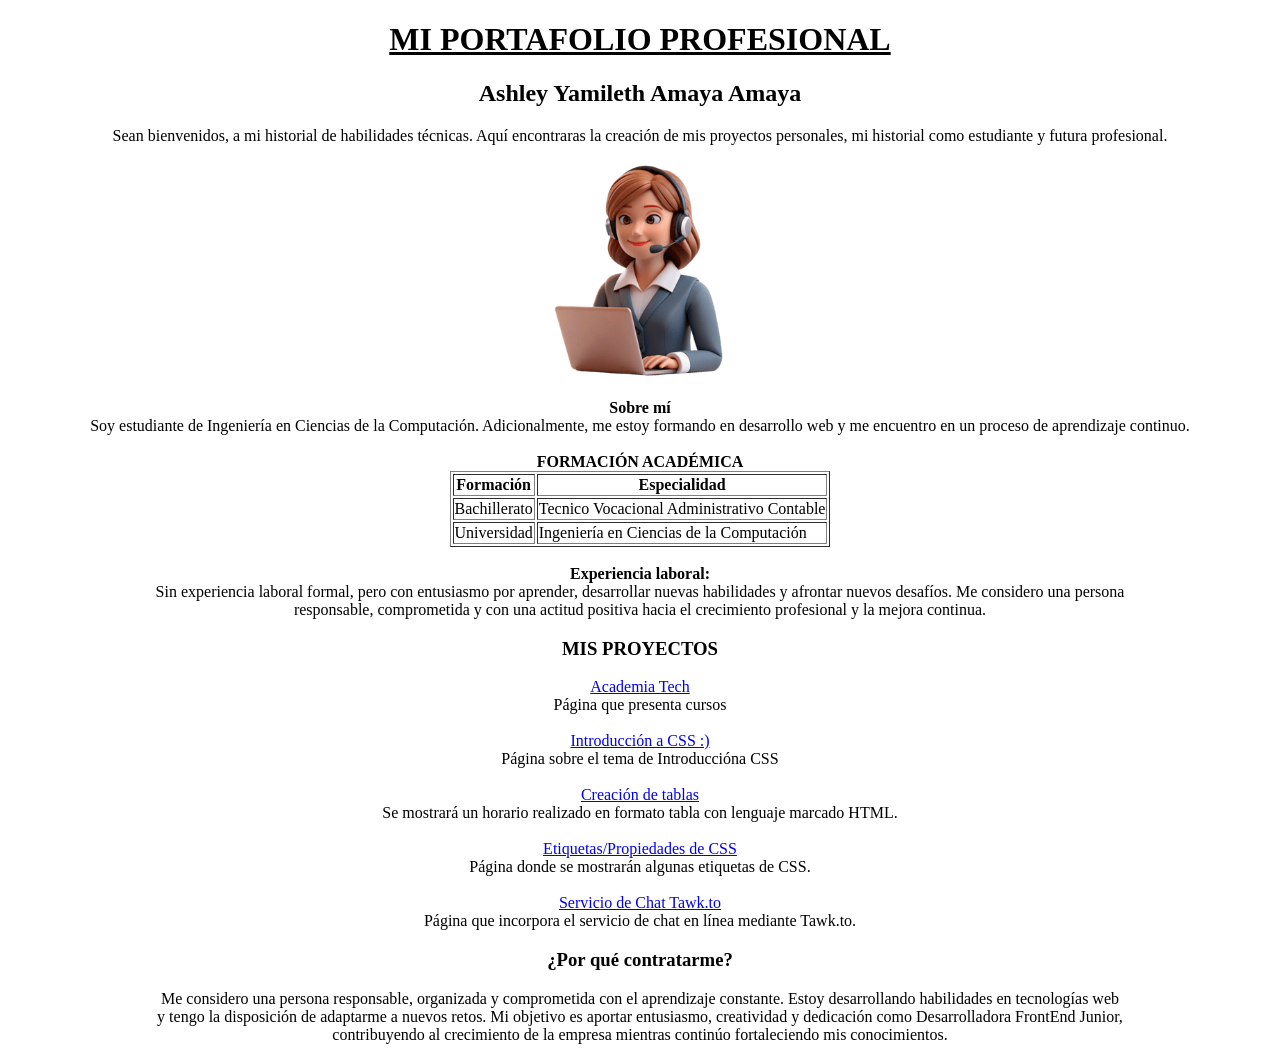
<file: index.html>
<!DOCTYPE html>
<html lang="es">

<head>
    <meta charset="UTF-8">
    <meta name="viewport" content="width=device-width, initial-scale=1.0">

    <title>Portafolio Profesional - Ashley Yamileth Amaya Amaya</title>

    <meta name="description"
        content="Portafolio profesional de Ashley Yamileth Amaya Amaya, estudiante de Ingeniería en Ciencias de la Computación y desarrolladora web en formación.">

    <meta property="og:title" content="Portafolio Profesional de Ashley Yamileth Amaya Amaya">

    <meta property="og:description"
        content="Conoce mi formación académica, habilidades y proyectos desarrollados en HTML.">

    <meta property="og:image" content="https://portafolioprofesionall.netlify.app/Perfil.png">

    <meta property="og:url" content="https://portafolioprofesionall.netlify.app/">

    <meta property="og:logo" content="https://portafolioprofesionall.netlify.app/Perfil.png">

    <meta property="og:type" content="website">
</head>

<body>
    <header>
        <h1> <ins>
                <center>MI PORTAFOLIO PROFESIONAL</center>
            </ins> </h1>
        <h2>
            <center>Ashley Yamileth Amaya Amaya</center>
        </h2>
    </header>
    <center>
        Sean bienvenidos, a mi historial de habilidades técnicas. Aquí encontraras la creación de mis proyectos
        personales, mi historial como estudiante y futura profesional.
    </center>
    <center><img src="Perfil.png" alt="Perfil Profesional" width="250" height="250"></center>
    <section>
        <b>
            <center>Sobre mí</center>
        </b>
        <center>
            <article>
                Soy estudiante de Ingeniería en Ciencias de la Computación. Adicionalmente, me estoy formando en
                desarrollo web y me encuentro en un proceso de aprendizaje continuo.
            </article>
        </center>
    </section>
    <br>
    <section>
        <table border="1" align="center">
            <caption><b>FORMACIÓN ACADÉMICA</b></caption>
            <tbody>
                <tr>
                    <td>
                        <center><b>Formación</b></center>
                    </td>
                    <td>
                        <center><b>Especialidad</b></center>
                    </td>
                </tr>
                <tr>
                    <td>Bachillerato</td>
                    <td>Tecnico Vocacional Administrativo Contable </td>
                </tr>
                <tr>
                    <td>Universidad</td>
                    <td>Ingeniería en Ciencias de la Computación </td>
                </tr>
            </tbody>
        </table>
    </section>
    <br>
    <section>
        <center><b>Experiencia laboral:</b></center>
        <center>
            <article>
                Sin experiencia laboral formal, pero con entusiasmo por aprender, desarrollar nuevas habilidades y
                afrontar nuevos desafíos. Me considero una persona <br>
                responsable, comprometida y con una actitud positiva hacia el crecimiento profesional y la mejora
                continua.
            </article>
        </center>
    </section>
    <section>
        <center>
            <h3>MIS PROYECTOS</h3>

            <a href="https://academiatechh.netlify.app/"> Academia Tech </a>
            <br> Página que presenta cursos
            <br><br>
            <a href="https://introduccion-css.netlify.app/"> Introducción a CSS :) </a>
            <br> Página sobre el tema de Introduccióna CSS
            <br><br>
            <a href="https://ashleyamaya.netlify.app/">Creación de tablas</a>
            <br>Se mostrará un horario realizado en formato tabla con lenguaje marcado HTML.
            <br><br>
            <a href="https://etiquetascss.netlify.app/">Etiquetas/Propiedades de CSS</a>
            <br>Página donde se mostrarán algunas etiquetas de CSS.
            <br><br>
            <a href="http://127.0.0.1:3002/tawk.html?vscode-livepreview=true">Servicio de Chat Tawk.to</a>
            <br>Página que incorpora el servicio de chat en línea mediante Tawk.to.

        </center>
    </section>
    <center>
        <section>
            <h3>¿Por qué contratarme?</h3>
            <article>
                Me considero una persona responsable, organizada y comprometida con el aprendizaje constante. Estoy
                desarrollando habilidades en tecnologías web <br>
                y tengo la disposición de adaptarme a nuevos retos. Mi objetivo es aportar entusiasmo, creatividad y
                dedicación como Desarrolladora FrontEnd Junior,<br>
                contribuyendo al crecimiento de la empresa mientras continúo fortaleciendo mis conocimientos.
            </article>
        </section>
    </center>
</body>

</html>
</file>
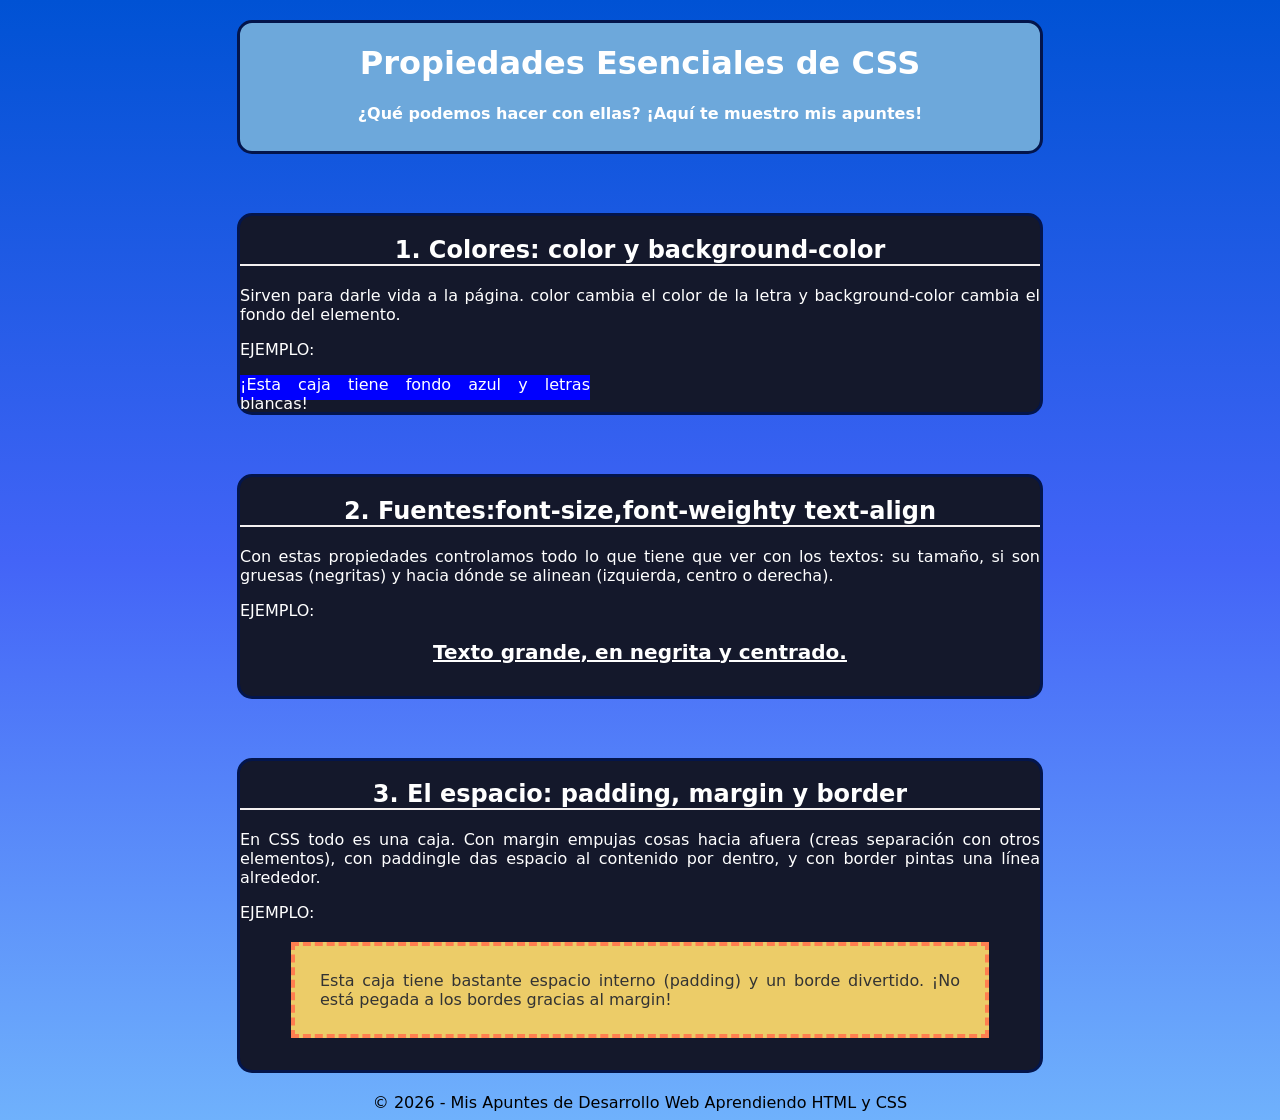
<file: CSS.html>
<!DOCTYPE html>
<html lang="es">
<head>
    <meta charset="UTF-8">
    <meta name="viewport" content="width=device-width, initial-scale=1.0">
    <title>Aprendiendo Etiquetas/Propiedades CSS</title>
    <link rel="stylesheet" href="style.css">
</head>
<body>
    <div class="titulo">
    <header>
        <h1>Propiedades Esenciales de CSS</h1>
        <p>¿Qué podemos hacer con ellas? ¡Aquí te muestro mis apuntes!</p>
    </div>
    </header> 
    <br>
    <main>
        <div class="Etiqueta1">
            <h2>1. Colores: color y background-color</h2>
            <p>Sirven para darle vida a la página. color cambia el color de la letra y background-color cambia el fondo del elemento.</p>
            <p> EJEMPLO:</p>
            <div class="ejemplo1">
                ¡Esta caja tiene fondo azul y letras blancas!
            </div>
        </div>
        <br>
        <div class="Etiqueta1">
            <h2>2. Fuentes:font-size,font-weighty text-align </h2>
            <p>Con estas propiedades controlamos todo lo que tiene que ver con los textos: su tamaño, si son gruesas (negritas) y hacia dónde se alinean (izquierda, centro o derecha).</p>
            <p>EJEMPLO:</p>
            <div class="ejemplo2">
            <p><u>Texto grande, en negrita y centrado.</u></p>
            </div>
        </div>
        <br>
        <div class="Etiqueta1">
            <h2>3. El espacio: padding, margin y border</h2>
            <p>En CSS todo es una caja. Con margin empujas cosas hacia afuera (creas separación con otros elementos), con paddingle das espacio al contenido por dentro, y con border pintas una línea alrededor.</p>
            <p>EJEMPLO:</p>
            <div class="ejemplo3">
                Esta caja tiene bastante espacio interno (padding) y un borde divertido. ¡No está pegada a los bordes gracias al margin!
            </div>
        </div>
    </main>
</body>
 <footer>
        © 2026 - Mis Apuntes de Desarrollo Web
        Aprendiendo HTML y CSS
 </footer>
</html>
</file>
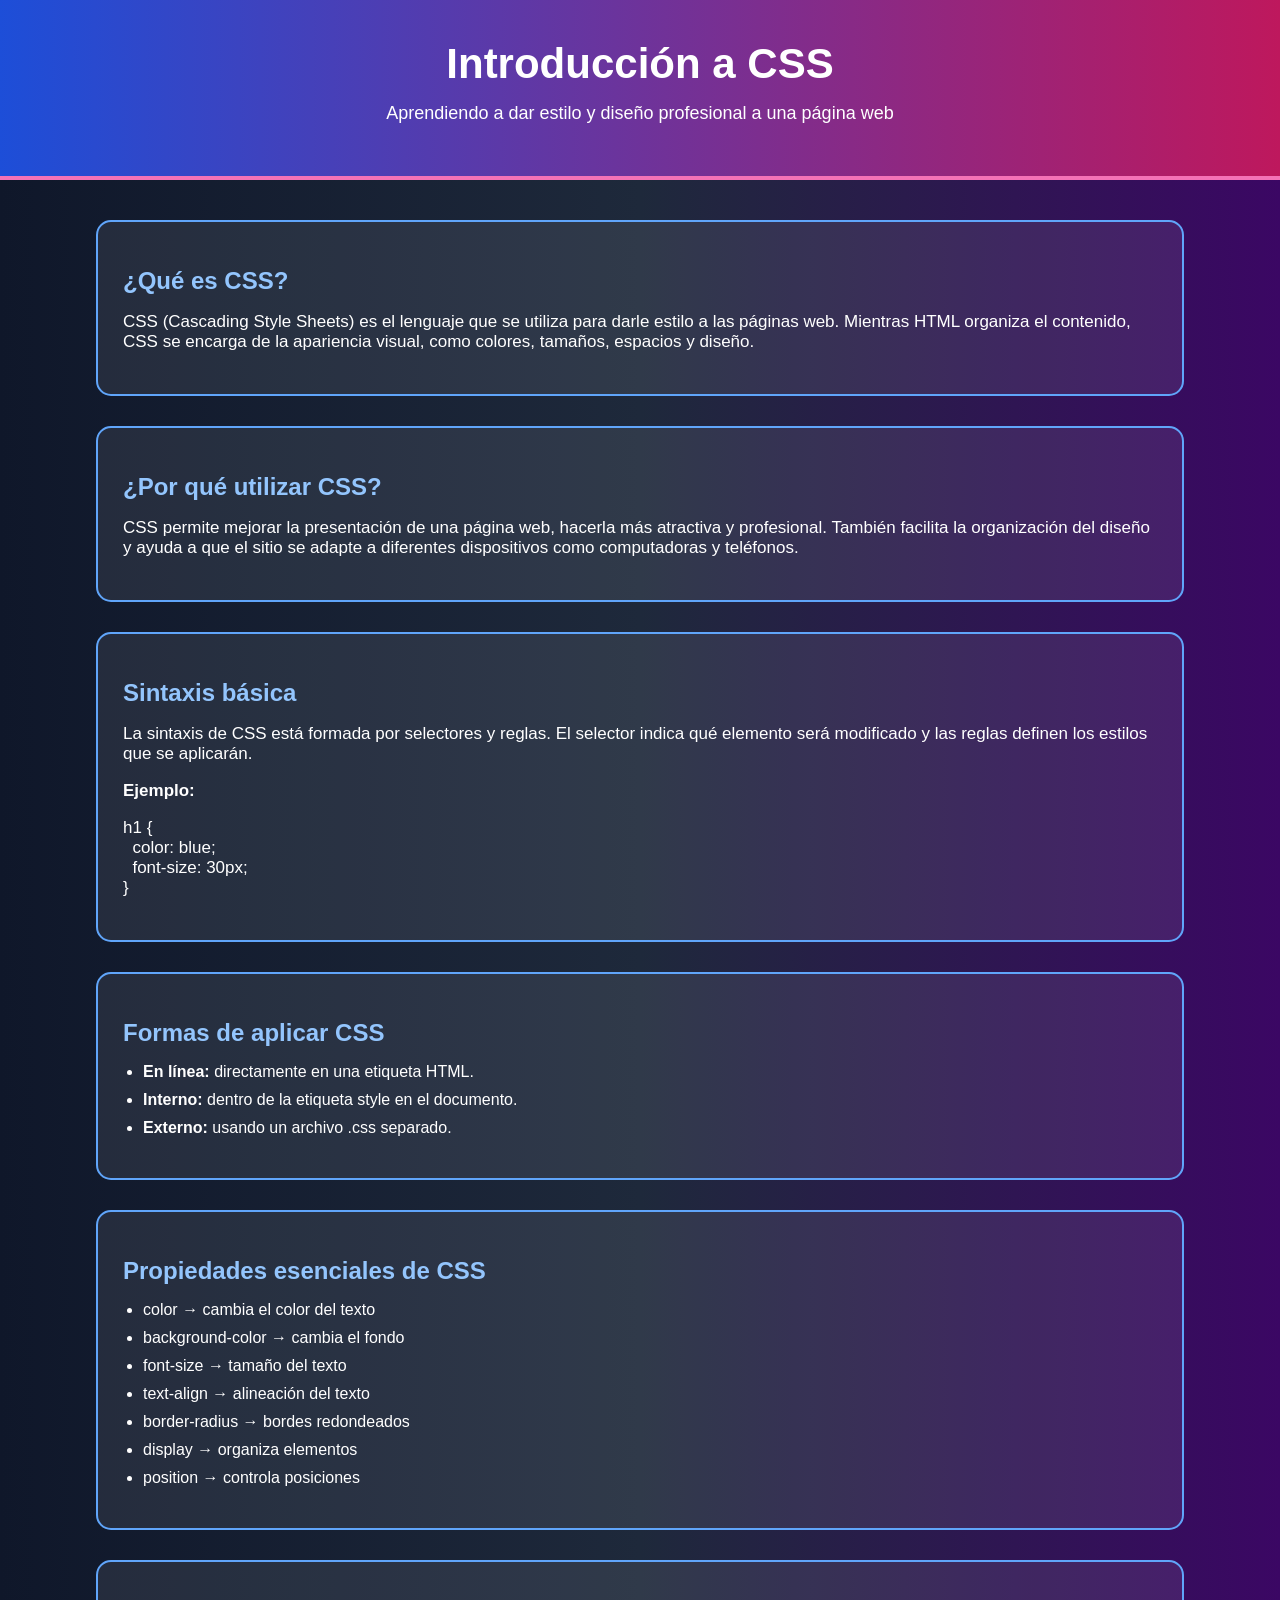
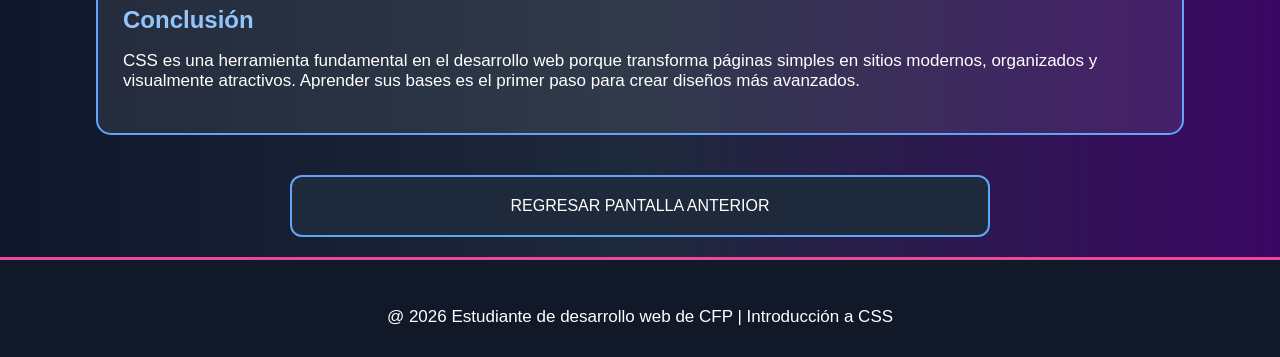
<file: IntroducciónCSS.html>
<!DOCTYPE html>
<html lang="es">
<head>
<meta charset="UTF-8">
<meta name="viewport" content="width=device-width, initial-scale=1.0">
<title>Introducción a CSS</title>
<link rel="stylesheet" href="style2.css">

</head>
<body>

<header>
    <h1>Introducción a CSS</h1>
    <p>Aprendiendo a dar estilo y diseño profesional a una página web</p>
</header>

<div class="contenido">
    <div class="section">
        <h2>¿Qué es CSS?</h2>
        <p>
            CSS (Cascading Style Sheets) es el lenguaje que se utiliza para darle estilo 
            a las páginas web. Mientras HTML organiza el contenido, CSS se encarga de la 
            apariencia visual, como colores, tamaños, espacios y diseño.
        </p>
    </div>

    <div class="section">
        <h2>¿Por qué utilizar CSS?</h2>
        <p>
            CSS permite mejorar la presentación de una página web, hacerla más atractiva 
            y profesional. También facilita la organización del diseño y ayuda a que el 
            sitio se adapte a diferentes dispositivos como computadoras y teléfonos.
        </p>
    </div>

    <div class="section">
        <h2>Sintaxis básica</h2>
        <p>
            La sintaxis de CSS está formada por selectores y reglas. 
            El selector indica qué elemento será modificado y las reglas 
            definen los estilos que se aplicarán.
        </p>

        <p><strong>Ejemplo:</strong></p>
        <p>
            h1 { <br>
            &nbsp;&nbsp;color: blue; <br>
            &nbsp;&nbsp;font-size: 30px; <br>
            }
        </p>
    </div>

    <div class="section">
        <h2>Formas de aplicar CSS</h2>
        <ul>
            <li><strong>En línea:</strong> directamente en una etiqueta HTML.</li>
            <li><strong>Interno:</strong> dentro de la etiqueta style en el documento.</li>
            <li><strong>Externo:</strong> usando un archivo .css separado.</li>
        </ul>
    </div>

    <div class="section">
        <h2>Propiedades esenciales de CSS</h2>
        <ul>
            <li>color → cambia el color del texto</li>
            <li>background-color → cambia el fondo</li>
            <li>font-size → tamaño del texto</li>
            <li>text-align → alineación del texto</li>
            <li>border-radius → bordes redondeados</li>
            <li>display → organiza elementos</li>
            <li>position → controla posiciones</li>
        </ul>
    </div>

    <div class="section">
        <h2>Conclusión</h2>
        <p>
            CSS es una herramienta fundamental en el desarrollo web porque transforma 
            páginas simples en sitios modernos, organizados y visualmente atractivos. 
            Aprender sus bases es el primer paso para crear diseños más avanzados.
        </p>
    </div>
</div>

<div class="regreso">
<a href="http://127.0.0.1:3002/index.html?vscode-livepreview=true"> REGRESAR PANTALLA ANTERIOR </a>
</div> 

<footer>
    <p> @ 2026 Estudiante de desarrollo web de CFP | Introducción a CSS</p>
</footer>

</body>
</html>
</file>
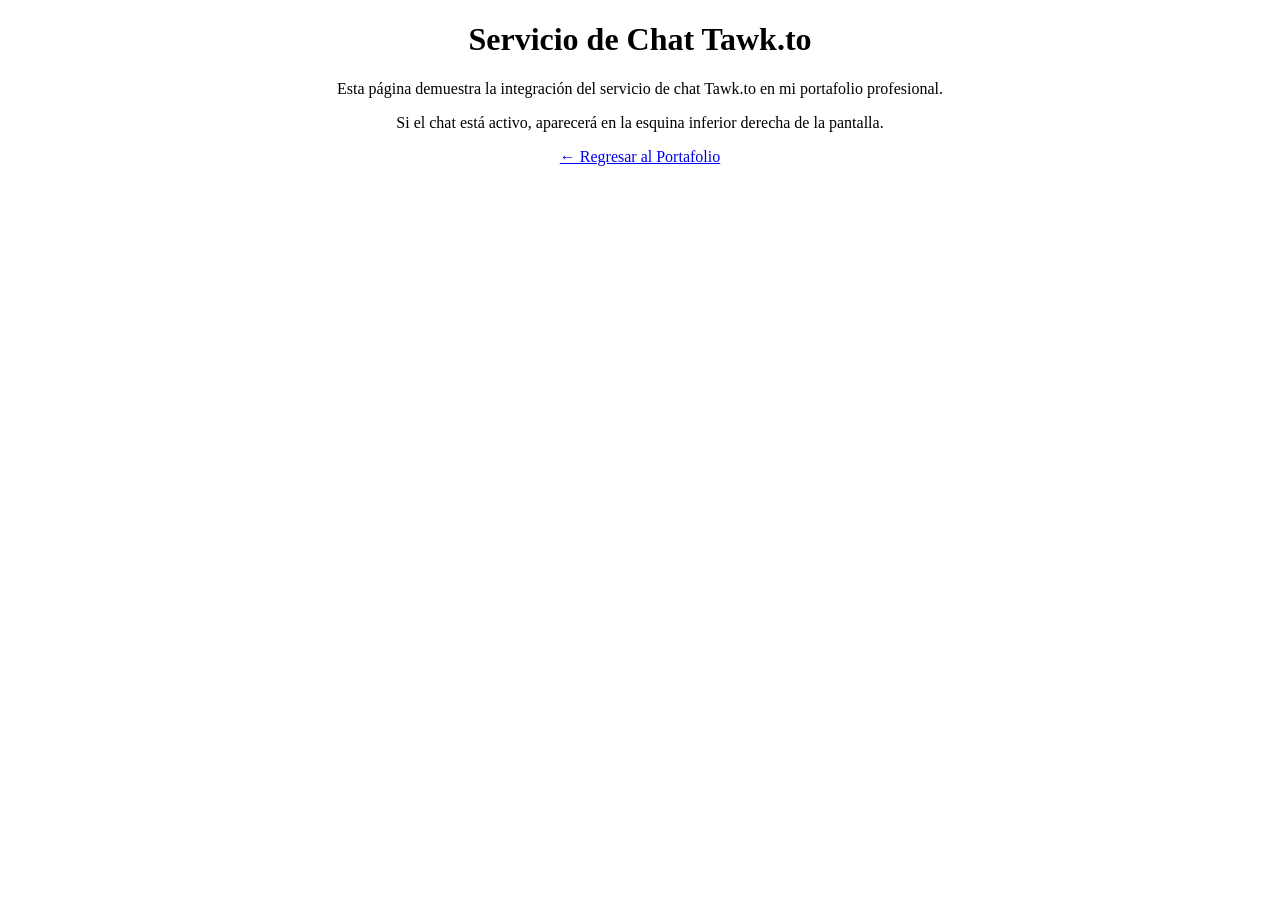
<file: tawk.html>
<!DOCTYPE html>
<html lang="es">
<head>
    <meta charset="UTF-8">
    <meta name="viewport" content="width=device-width, initial-scale=1.0">
    <title>Servicio de Chat Tawk.to</title>
</head>
<body>
    <h1 align="center">Servicio de Chat Tawk.to</h1>
    <p align="center">
        Esta página demuestra la integración del servicio de chat Tawk.to en mi portafolio profesional.
    </p>
    <p align="center">
        Si el chat está activo, aparecerá en la esquina inferior derecha de la pantalla.
    </p>
    <p align="center">
        <a href="index.html">← Regresar al Portafolio</a>
    </p>
    <!-- Inicio del chat Tawk.to -->
    <script type="text/javascript">
    var Tawk_API=Tawk_API||{}, Tawk_LoadStart=new Date();
    (function(){
        var s1=document.createElement("script"), s0=document.getElementsByTagName("script")[0];
        s1.async=true;
        s1.src='https://embed.tawk.to/6a336dd94387da1d4a769a20/1jrcea68o';
        s1.charset='UTF-8';
        s1.setAttribute('crossorigin','*');
        s0.parentNode.insertBefore(s1,s0);
    })();
    </script>
    <!-- Fin del chat Tawk.to -->
</body>
</html>
</file>
<file: style.css>
.titulo{
    color: white;
    font-weight: bold;
    padding-bottom: 12px;
    border: 3px solid rgb(3, 21, 76);
    background-color: rgb(109, 168, 219);
    text-align: center;
    border-radius: 15px;
    width: 800px;
    margin: 20px auto;
}

.Etiqueta1{
    color: white;
    padding-bottom: 12px;
    border: 3px solid rgb(3, 21, 76);
    background-color: #14182b;
    text-align: justify;
    border-radius: 15px;
    width: 800px;
    margin: 20px auto;
}
.ejemplo1{
    background-color: blue;
    color: white;
    width: 350px;
    height: 25px;
    align-content: center;
}
h2{
    border-bottom: 2px solid rgb(244, 240, 240);
    text-align: center;
}
body{
    background: linear-gradient(#0052d4, #4364f7, #6fb1fc);
    font-family: system-ui, -apple-system, BlinkMacSystemFont, 'Segoe UI', Roboto, Oxygen, Ubuntu, Cantarell, 'Open Sans', 'Helvetica Neue', sans-serif;
}
.ejemplo2{
    font-size: 20px;
    font-weight: bold;
    text-align: center;
}
.ejemplo3{
            background-color: #eccc68;
            color: #333;    
            width: 80%;                
            margin: 20px auto;        
            padding: 25px;             
            border: 4px dashed #ff7f50;
}
footer{
    text-align: center;
 }
</file>
<file: style2.css>
body{
    margin: 0;
    padding: 0;
    font-family: Arial, sans-serif;
    background: linear-gradient(to right, #0f172a, #1e293b, #3b0764);
    color: white;
}
header{
    width: 100%;
    height: 180px;
    background: linear-gradient(to right, #1d4ed8, #be185d);
    text-align: center;
    padding: 40px;
    box-sizing: border-box;
    border-bottom: 4px solid #f472b6;
}
header h1{
    margin: 0;
    font-size: 42px;
}
header p{
    margin-top: 15px;
    font-size: 18px;
}
.contenido{
    width: 85%;
    margin: 40px auto;
}
.section{
    width: 100%;
    margin-bottom: 30px;
    padding: 25px;
    background-color: rgba(255,255,255,0.08);
    border: 2px solid #60a5fa;
    border-radius: 15px;
    box-sizing: border-box;
  
}
.section{
    width: 100%;
    margin-bottom: 30px;
    padding: 25px;
    background-color: rgba(255,255,255,0.08);
    border: 2px solid #60a5fa;
    border-radius: 15px;
    box-sizing: border-box;
}
h2{
    color: #93c5fd;
    margin-bottom: 15px;
}
p{
    font-size: 17px;
}
ul{
   padding-left: 20px;
}
li{
    margin: 10px 0;
}
footer{
    width: 100%;
    height: 100px;
    text-align: center;
    padding: 30px;
    background: #111827;
    border-top: 3px solid #ec4899;
    box-sizing: border-box;
}
.regreso{
    width: 700px;
    padding: 20px;
    margin: 20px auto;
    background-color: #1e293b;
    text-align: center;
    border: 2px solid #60a5fa;
    border-radius: 12px;
    box-sizing: border-box;
}

.regreso a{
    color: white;
    text-decoration: none;
}
</file>
